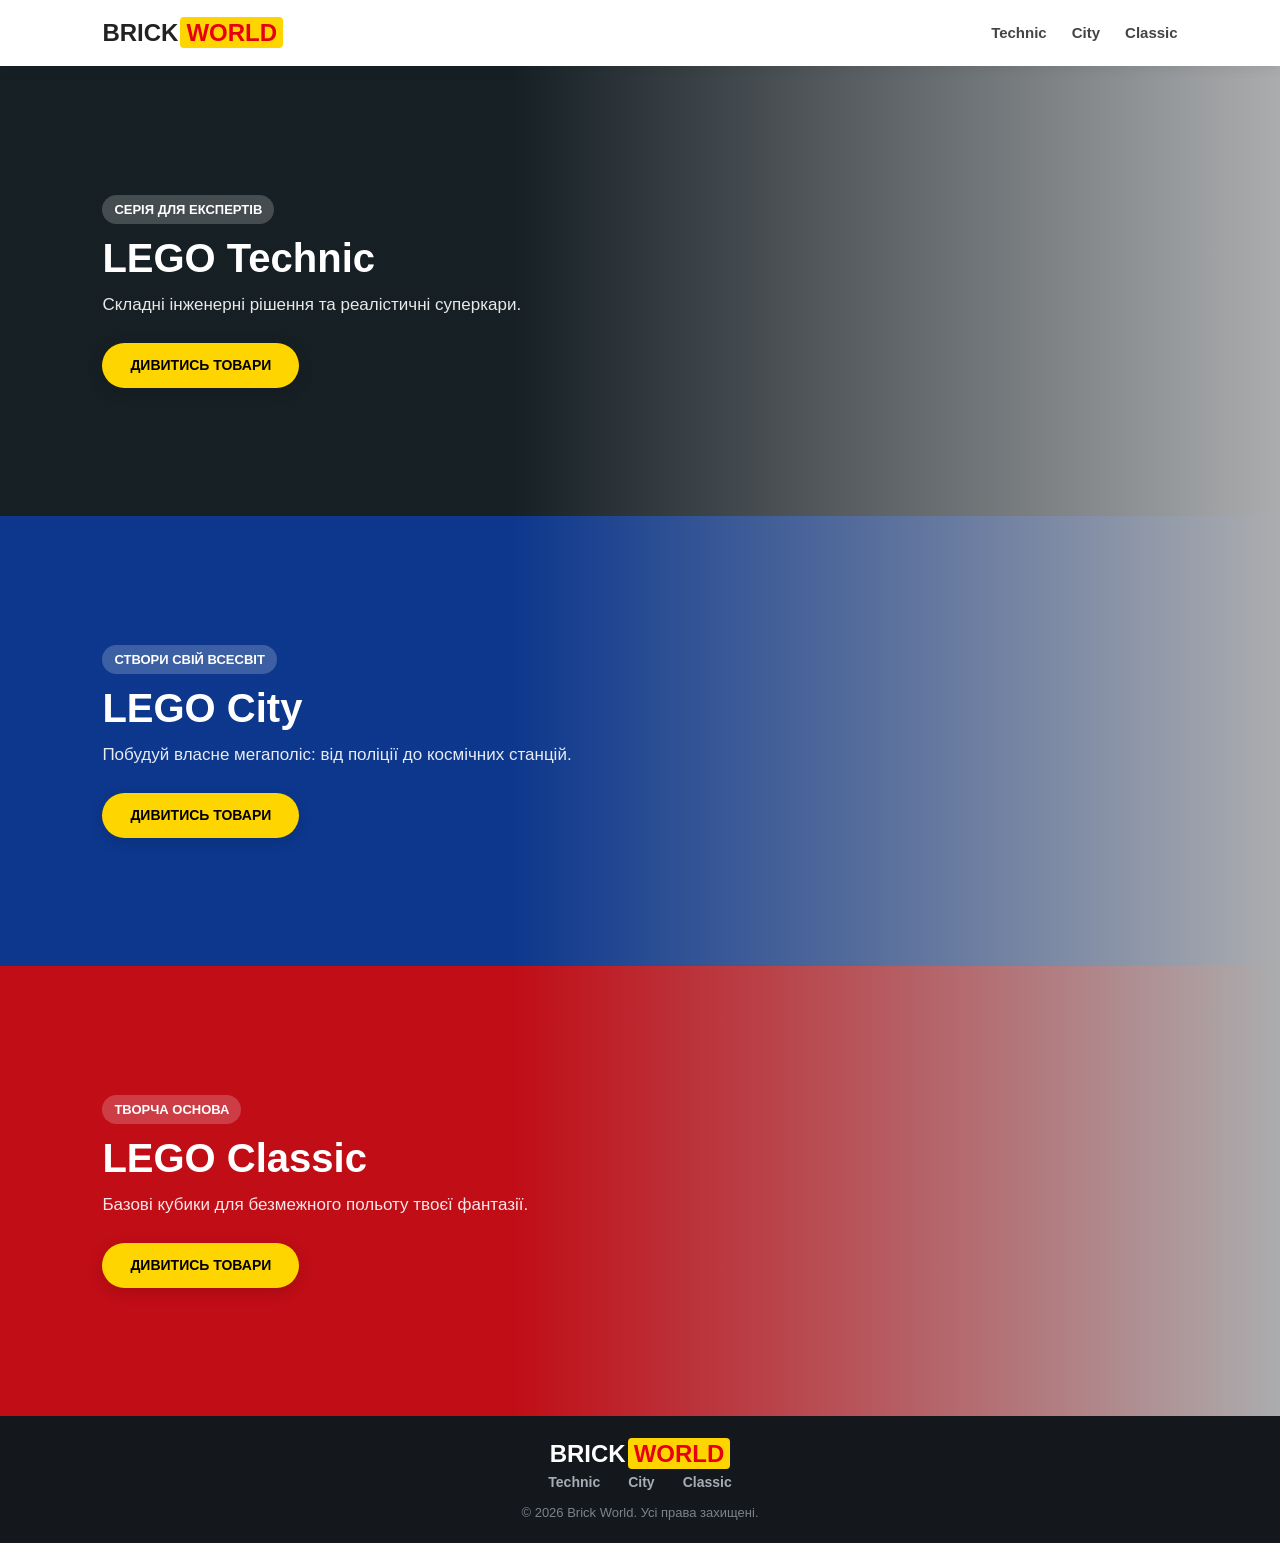
<file: index.html>
<!DOCTYPE html>
<html lang="en">
<head>
    <meta charset="UTF-8">
    <meta name="viewport" content="width=device-width, initial-scale=1.0">
    <title>Магазин</title>

    <link href="https://cdn.jsdelivr.net/npm/bootstrap@5.3.2/dist/css/bootstrap.min.css" rel="stylesheet" />
    <link rel="stylesheet" href="https://cdnjs.cloudflare.com/ajax/libs/animate.css/4.1.1/animate.min.css" />
    <link rel="stylesheet" href="style.css" />
</head>

<header class="header">
    <a href="index.html" class="logo">BRICK<span>WORLD</span></a>
    <nav class="nav">
        <a href="technic-catalog.html">Technic</a>
        <a href="city-catalog.html">City</a>
        <a href="classic-catalog.html">Classic</a>
    </nav>
</header>

<div class="banners-stack">
    <section class="banner technic-bg">
        <div class="banner-content">
            <span class="tag">Серія для експертів</span>
            <h2>LEGO Technic</h2>
            <p>Складні інженерні рішення та реалістичні суперкари.</p>
            <a href="technic-catalog.html" class="banner-btn">Дивитись товари</a>
        </div>
    </section>

    <section class="banner city-bg">
        <div class="banner-content">
            <span class="tag">Створи свій всесвіт</span>
            <h2>LEGO City</h2>
            <p>Побудуй власне мегаполіс: від поліції до космічних станцій.</p>
            <a href="city-catalog.html" class="banner-btn">Дивитись товари</a>
        </div>
    </section>

    <section class="banner classic-bg">
        <div class="banner-content">
            <span class="tag">Творча основа</span>
            <h2>LEGO Classic</h2>
            <p>Базові кубики для безмежного польоту твоєї фантазії.</p>
            <a href="classic-catalog.html" class="banner-btn">Дивитись товари</a>
        </div>
    </section>
</div>
<footer>
  <a href="index.html" class="footer-logo">BRICK<span>WORLD</span></a>
  <div class="footer-nav">
    <a href="technic-catalog.html">Technic</a>
    <a href="city-catalog.html">City</a>
    <a href="classic-catalog.html">Classic</a>
  </div>
  <p>© 2026 Brick World. Усі права захищені.</p>
</footer>
</file>
<file: style.css>
* {
    margin: 0;
    padding: 0;
    box-sizing: border-box;
    font-family: 'Segoe UI', Arial, sans-serif;
    scroll-behavior: smooth;
}

body {
    background-color: #f5f7fa;
}

.header {
    background-color: #fff;
    display: flex;
    justify-content: space-between;
    align-items: center;
    padding: 15px 8%;
    box-shadow: 0 4px 12px rgba(0,0,0,0.06);
    position: sticky;
    top: 0;
    z-index: 100;
}

.logo { font-size: 24px; font-weight: 900; text-decoration: none;color: #222;cursor: pointer;}
.logo span { color: #e60012; background-color: #ffd500; padding: 2px 6px; border-radius: 4px; margin-left: 2px; }
.nav a { text-decoration: none; color: #444; margin-left: 25px; font-weight: 700; font-size: 15px; }

/* Стилі банерів */
.banners-stack { display: flex; flex-direction: column; }
.banner { height: 50vh; display: flex; align-items: center; padding-left: 8%; color: white; }
.banner-content { max-width: 550px; }
.tag { display: inline-block; padding: 5px 12px; background-color: rgba(255, 255, 255, 0.2); border-radius: 20px; font-size: 13px; font-weight: 700; text-transform: uppercase; margin-bottom: 10px; }
.banner h2 { font-size: 40px; font-weight: 800; margin-bottom: 10px; }
.banner p { font-size: 17px; margin-bottom: 25px; opacity: 0.9; }

.banner-btn { display: inline-block; background-color: #ffd500; color: #000; padding: 12px 28px; text-decoration: none; font-weight: 700; border-radius: 25px; text-transform: uppercase; font-size: 14px; box-shadow: 0 4px 15px rgba(0,0,0,0.15); }

.technic-bg { background: linear-gradient(90deg, rgba(10, 20, 25, 0.95) 40%, rgba(0,0,0,0.3)), url('https://images.unsplash.com/photo-1594787318286-3d835c1d207f?q=80&w=1470') center/cover no-repeat; }
.city-bg { background: linear-gradient(90deg, rgba(0, 45, 135, 0.95) 40%, rgba(0,0,0,0.3)), url('https://images.unsplash.com/photo-1560169897-fc0cdbdfa4d5?q=80&w=1470') center/cover no-repeat; }
.classic-bg { background: linear-gradient(90deg, rgba(190, 0, 10, 0.95) 40%, rgba(0,0,0,0.3)), url('https://images.unsplash.com/photo-1585366119957-e5730f3d6fcd?q=80&w=1470') center/cover no-repeat; }

/* Стилі каталогів і сітки */
.catalog-section { padding: 50px 8% 20px 8%; }
.catalog-title h2 { font-size: 28px; font-weight: 800; color: #222; margin-bottom: 8px; }
.line { width: 80px; height: 4px; border-radius: 2px; }
.tech-line { background-color: #00a896; }
.city-line { background-color: #005595; }
.classic-line { background-color: #ffd500; }

.products-grid { display: grid; grid-template-columns: repeat(auto-fit, minmax(250px, 1fr)); gap: 25px; padding: 30px 0; }
.product-card { background-color: #fff; border-radius: 12px; padding: 20px; display: flex; flex-direction: column; justify-content: space-between; box-shadow: 0 4px 15px rgba(0,0,0,0.03); transition: transform 0.2s; }
.product-card:hover { transform: translateY(-5px); box-shadow: 0 8px 25px rgba(0,0,0,0.07); }

.product-image { width: 100%; height: 160px; object-fit: contain; background-color: #fafafa; border-radius: 8px; margin-bottom: 15px; }
.product-code { font-size: 11px; color: #999; font-weight: 700; margin-bottom: 5px; }
.product-card h3 { font-size: 16px; font-weight: 700; color: #333; margin-bottom: 10px; height: 44px; overflow: hidden; }
.price { font-size: 19px; font-weight: 800; color: #111; margin-bottom: 15px; }

/* Кнопки */
.buy-btn { width: 100%; border: none; padding: 12px; font-size: 14px; font-weight: 700; border-radius: 8px; cursor: pointer; text-transform: uppercase; }
.tech-btn { background-color: #00a896; color: white; }
.city-btn { background-color: #005595; color: white; }
.classic-btn { background-color: #ffd500; color: #000; }

footer {
    background-color: #14171c;
    color: #e8e8e8;
    padding: 20px 6%;
    text-align: center;
}

.footer-logo { font-size: 24px; font-weight: 900; color: #fff; margin-bottom: 14px; text-decoration: none; cursor: pointer;}
.footer-logo span { color: #e60012; background-color: #ffd500; padding: 2px 6px; border-radius: 4px; margin-left: 2px; }

.footer-nav {
    display: flex;
    justify-content: center;
    gap: 28px;
    flex-wrap: wrap;
    margin-bottom: 10px;
}
.footer-nav a {
    color: #a7adb5;
    text-decoration: none;
    font-size: 14px;
    font-weight: 700;
}
.footer-nav a:hover { color: #ffd500; }

footer p {
    font-size: 13px;
    color: #7d838b;
    margin: 0;
}
</file>
